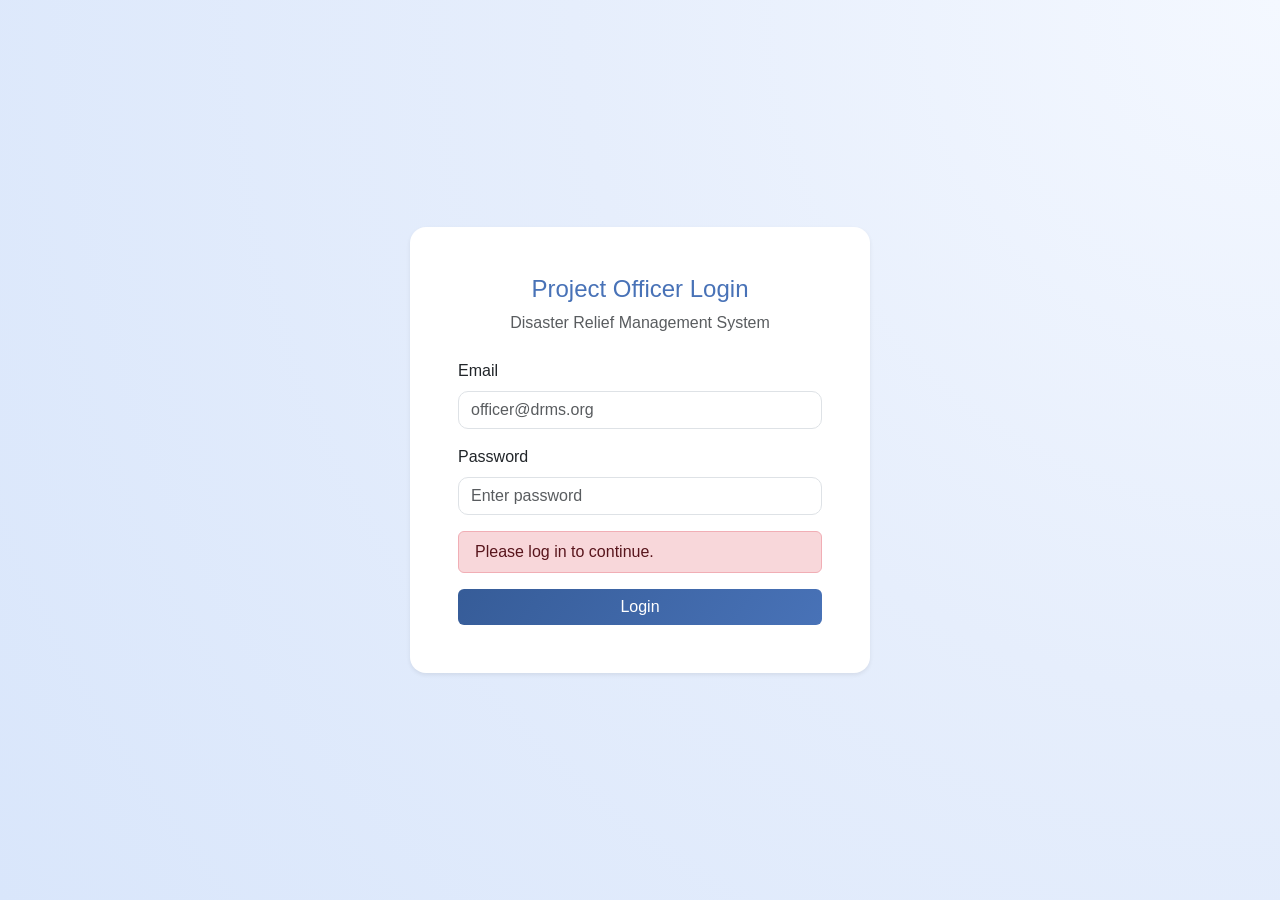
<file: index.html>
<!DOCTYPE html>
<html lang="en">
  <head>
    <meta charset="UTF-8" />
    <meta name="viewport" content="width=device-width, initial-scale=1.0" />
    <title>DRMS Project Officer SPA</title>
    <link
      href="https://cdn.jsdelivr.net/npm/bootstrap@5.3.3/dist/css/bootstrap.min.css"
      rel="stylesheet"
      integrity="sha384-QWTKZyjpPEjISv5WaRU9OFeRpok6YctnYmDr5pNlyT2bRjXh0JMhjY6hW+ALEwIH"
      crossorigin="anonymous"
    />
    <link rel="stylesheet" href="styles.css" />
  </head>
  <body>
    <main class="container-fluid min-vh-100 px-0">
      <div class="app-shell w-100">
        <section id="loginView" class="login-view p-4 p-md-5">
          <div class="login-card card border-0 shadow-sm mx-auto">
            <div class="card-body p-4 p-md-5">
              <h1 class="h4 text-center theme-text mb-2">Project Officer Login</h1>
              <p class="text-muted text-center mb-4">Disaster Relief Management System</p>

              <form id="loginForm" novalidate>
                <div class="mb-3">
                  <label for="email" class="form-label">Email</label>
                  <input type="email" id="email" class="form-control" placeholder="officer@drms.org" required />
                </div>
                <div class="mb-3">
                  <label for="password" class="form-label">Password</label>
                  <input type="password" id="password" class="form-control" placeholder="Enter password" required />
                </div>
                <div id="errorMessage" class="alert alert-danger py-2 d-none" role="alert"></div>
                <button type="submit" class="btn btn-theme w-100">Login</button>
              </form>
            </div>
          </div>
        </section>

        <section id="dashboardView" class="dashboard-view d-none">
          <div class="row g-0 app-layout">
            <aside class="col-12 col-lg-3 col-xl-2 sidebar-nav p-3 p-lg-4">
              <h2 class="h5 text-white mb-1">Project Officer</h2>
              <p class="small text-white-50 mb-4">DRMS Control Center</p>

              <nav id="sidebarNav" class="nav nav-pills flex-lg-column gap-2">
                <a class="nav-link text-white" data-route="dashboard" href="#/dashboard">Dashboard</a>
                <a class="nav-link text-white" data-route="stock-balance" href="#/stock-balance">Stock Balance</a>
                <a class="nav-link text-white" data-route="assign-location" href="#/assign-location">Assign Location</a>
                <a class="nav-link text-white" data-route="assign-distribution" href="#/assign-distribution">Assign Distribution</a>
                <a class="nav-link text-white" data-route="manage-beneficiary" href="#/manage-beneficiary">Manage Beneficiary</a>
                <a class="nav-link text-white" data-route="confirm-distribution-records" href="#/confirm-distribution-records">Confirm Distribution Records</a>
              </nav>

              <button id="logoutBtn" class="btn btn-light btn-sm theme-text fw-semibold mt-4 mt-lg-auto">Logout</button>
            </aside>

            <div class="col-12 col-lg-9 col-xl-10 d-flex flex-column">
              <header class="dashboard-header px-3 px-md-4 py-3 border-bottom">
                <h3 id="pageTitle" class="h5 theme-text mb-1">Dashboard</h3>
                <p id="pageSubtitle" class="mb-0 text-muted">Overview of disaster relief operations.</p>
              </header>

              <section id="contentHost" class="content-host p-3 p-md-4"></section>
            </div>
          </div>
        </section>
      </div>
    </main>

    <script src="https://cdn.jsdelivr.net/npm/bootstrap@5.3.3/dist/js/bootstrap.bundle.min.js"></script>
    <script src="app.js"></script>
  </body>
</html>
</file>
<file: styles.css>
:root {
  --drms-primary: #4872b7;
  --drms-primary-dark: #365c98;
  --drms-primary-soft: #e4ecfb;
}

body {
  margin: 0;
  min-height: 100vh;
  background: radial-gradient(circle at top right, #f4f8ff 0%, #e6eefc 45%, #d9e6fb 100%);
  font-family: 'Segoe UI', Tahoma, Geneva, Verdana, sans-serif;
  /* Prevent page-wide text caret on non-editable surfaces */
  caret-color: transparent;
}

input,
textarea,
select,
[contenteditable='true'] {
  caret-color: auto;
}

.app-shell {
  min-height: 100vh;
}

.login-view {
  min-height: 100vh;
  display: grid;
  place-items: center;
}

.login-card {
  width: min(460px, 92vw);
  border-radius: 16px;
}

.theme-text {
  color: var(--drms-primary);
}

.btn-theme {
  border: 0;
  color: #fff;
  background: linear-gradient(125deg, var(--drms-primary-dark), var(--drms-primary));
}

.btn-theme:hover,
.btn-theme:focus {
  color: #fff;
  background: linear-gradient(125deg, #2f4f84, var(--drms-primary-dark));
}

.form-control,
.form-select {
  border-radius: 10px;
}

.form-control:focus,
.form-select:focus {
  border-color: var(--drms-primary);
  box-shadow: 0 0 0 0.2rem rgba(72, 114, 183, 0.18);
}

.app-layout {
  min-height: 100vh;
}

.sidebar-nav {
  background: linear-gradient(165deg, var(--drms-primary-dark), var(--drms-primary));
  display: flex;
  flex-direction: column;
}

.sidebar-nav .nav-link {
  border-radius: 10px;
  transition: transform 0.2s ease, background-color 0.2s ease;
}

.sidebar-nav .nav-link:hover,
.sidebar-nav .nav-link.active {
  background-color: rgba(255, 255, 255, 0.2);
  transform: translateX(2px);
}

.dashboard-header {
  background-color: #fff;
}

.content-host {
  flex: 1;
  overflow-y: auto;
  background-color: #f8fbff;
}

.content-host::-webkit-scrollbar {
  width: 8px;
}

.content-host::-webkit-scrollbar-track {
  background: #eaf0fb;
}

.content-host::-webkit-scrollbar-thumb {
  background: #b1c3e7;
  border-radius: 999px;
}

.content-host::-webkit-scrollbar-thumb:hover {
  background: #8eaadb;
}

.content-host {
  scrollbar-width: thin;
  scrollbar-color: #b1c3e7 #eaf0fb;
}

.organization-card,
.placeholder-card,
.detail-card,
.report-card {
  background-color: #fff;
  border: 1px solid #d3dff5;
  border-radius: 14px;
  box-shadow: 0 8px 22px rgba(53, 90, 149, 0.08);
}

.organization-card {
  border-left: 5px solid var(--drms-primary);
  background: linear-gradient(160deg, #f7faff, var(--drms-primary-soft));
}

.report-list {
  display: grid;
  gap: 14px;
}

.report-card {
  width: 100%;
  padding: 1rem 1.25rem;
  cursor: pointer;
  transition: transform 0.18s ease, box-shadow 0.18s ease;
}

.report-card:hover,
.report-card:focus {
  transform: translateY(-2px);
  box-shadow: 0 12px 24px rgba(53, 90, 149, 0.14);
  outline: none;
}







.form-section {
  border: 1px solid #dce6f8;
  border-radius: 12px;
  padding: 1rem;
  background: linear-gradient(180deg, #fcfdff 0%, #f8fbff 100%);
}

@media (max-width: 991px) {
  .app-shell,
  .login-view,
  .app-layout {
    min-height: 100vh;
  }

  .sidebar-nav {
    min-height: auto;
  }

  #sidebarNav {
    flex-direction: row;
    flex-wrap: wrap;
  }

  .sidebar-nav .nav-link {
    flex: 1 1 180px;
    text-align: center;
  }
}

.fixed-page-shell {
  max-width: 1100px;
  min-height: calc(100vh - 170px);
}





.stock-card {
  background-color: #fff;
  border: 1px solid #d3dff5;
  border-radius: 14px;
  box-shadow: 0 8px 22px rgba(53, 90, 149, 0.08);
}

.stock-field {
  margin-bottom: 0.45rem;
  color: #2f3f5d;
  font-size: 0.95rem;
}

.stock-label {
  font-weight: 600;
  color: #355a95;
}

.stock-list-scroll {
  overflow-y: auto;
  max-height: calc(100vh - 210px);
  padding-right: 0.4rem;
}


.stock-summary-card {
  width: 100%;
  padding: 1rem 1.25rem;
  cursor: pointer;
  background-color: #fff;
  border: 1px solid #d3dff5;
  border-radius: 14px;
  box-shadow: 0 8px 22px rgba(53, 90, 149, 0.08);
  transition: transform 0.18s ease, box-shadow 0.18s ease;
}

.stock-summary-card:hover,
.stock-summary-card:focus {
  transform: translateY(-2px);
  box-shadow: 0 12px 24px rgba(53, 90, 149, 0.14);
  outline: none;
}

.assign-location-shell {
  max-width: 1100px;
}

.assign-location-table-wrap {
  background: #fff;
  border: 1px solid #d3dff5;
  border-radius: 14px;
  box-shadow: 0 8px 22px rgba(53, 90, 149, 0.08);
  overflow: hidden;
}

.assign-location-table thead th {
  color: #355a95;
  font-weight: 600;
}

.assign-location-table td,
.assign-location-table th {
  padding: 0.95rem 1rem;
}

.assign-distribution-shell {
  max-width: 1100px;
}

.assign-distribution-table-wrap {
  background: #fff;
  border: 1px solid #d3dff5;
  border-radius: 14px;
  box-shadow: 0 8px 22px rgba(53, 90, 149, 0.08);
  overflow: hidden;
}

.assign-distribution-table thead th {
  color: #355a95;
  font-weight: 600;
}

.assign-distribution-table td,
.assign-distribution-table th {
  padding: 0.95rem 1rem;
}

.manage-beneficiary-shell {
  max-width: 1100px;
}

.beneficiary-location-grid {
  display: grid;
  gap: 0.9rem;
}

.beneficiary-location-card {
  width: 100%;
  padding: 1rem 1.25rem;
  cursor: pointer;
  background-color: #fff;
  border: 1px solid #d3dff5;
  border-radius: 14px;
  box-shadow: 0 8px 22px rgba(53, 90, 149, 0.08);
  transition: transform 0.18s ease, box-shadow 0.18s ease, border-color 0.18s ease;
}

.beneficiary-location-card:hover,
.beneficiary-location-card:focus,
.beneficiary-location-card.active {
  transform: translateY(-2px);
  box-shadow: 0 12px 24px rgba(53, 90, 149, 0.14);
  border-color: #86a4d9;
  outline: none;
}

.beneficiary-detail-wrap {
  background: #fff;
  border: 1px solid #d3dff5;
  border-radius: 14px;
  box-shadow: 0 8px 22px rgba(53, 90, 149, 0.08);
  overflow: hidden;
}

.beneficiary-detail-table thead th {
  color: #355a95;
  font-weight: 600;
}

.beneficiary-detail-table td,
.beneficiary-detail-table th {
  padding: 0.95rem 1rem;
}

.confirm-distribution-shell {
  max-width: 1200px;
}

.distribution-record-grid {
  display: grid;
  grid-template-columns: repeat(auto-fill, minmax(260px, 1fr));
  gap: 0.9rem;
}

.distribution-record-card {
  padding: 1rem 1.1rem;
  cursor: pointer;
  background-color: #fff;
  border: 1px solid #d3dff5;
  border-radius: 14px;
  box-shadow: 0 8px 22px rgba(53, 90, 149, 0.08);
  transition: transform 0.18s ease, box-shadow 0.18s ease, border-color 0.18s ease;
}

.distribution-record-card:hover,
.distribution-record-card:focus,
.distribution-record-card.active {
  transform: translateY(-2px);
  box-shadow: 0 12px 24px rgba(53, 90, 149, 0.14);
  border-color: #86a4d9;
  outline: none;
}

.distribution-record-detail-wrap {
  background: #fff;
  border: 1px solid #d3dff5;
  border-radius: 14px;
  box-shadow: 0 8px 22px rgba(53, 90, 149, 0.08);
  overflow: hidden;
}

.distribution-record-table thead th {
  color: #355a95;
  font-weight: 600;
}

.distribution-record-table td,
.distribution-record-table th {
  padding: 0.95rem 1rem;
}


.dashboard-shell {
  max-width: 1100px;
}

.dashboard-welcome-card {
  border-left: 5px solid var(--drms-primary);
}

.dashboard-stat-card,
.dashboard-actions-card {
  background: #fff;
  border: 1px solid #d3dff5;
  border-radius: 14px;
  box-shadow: 0 8px 22px rgba(53, 90, 149, 0.08);
}

.dashboard-stat-icon {
  font-size: 1.35rem;
  line-height: 1;
}
</file>
